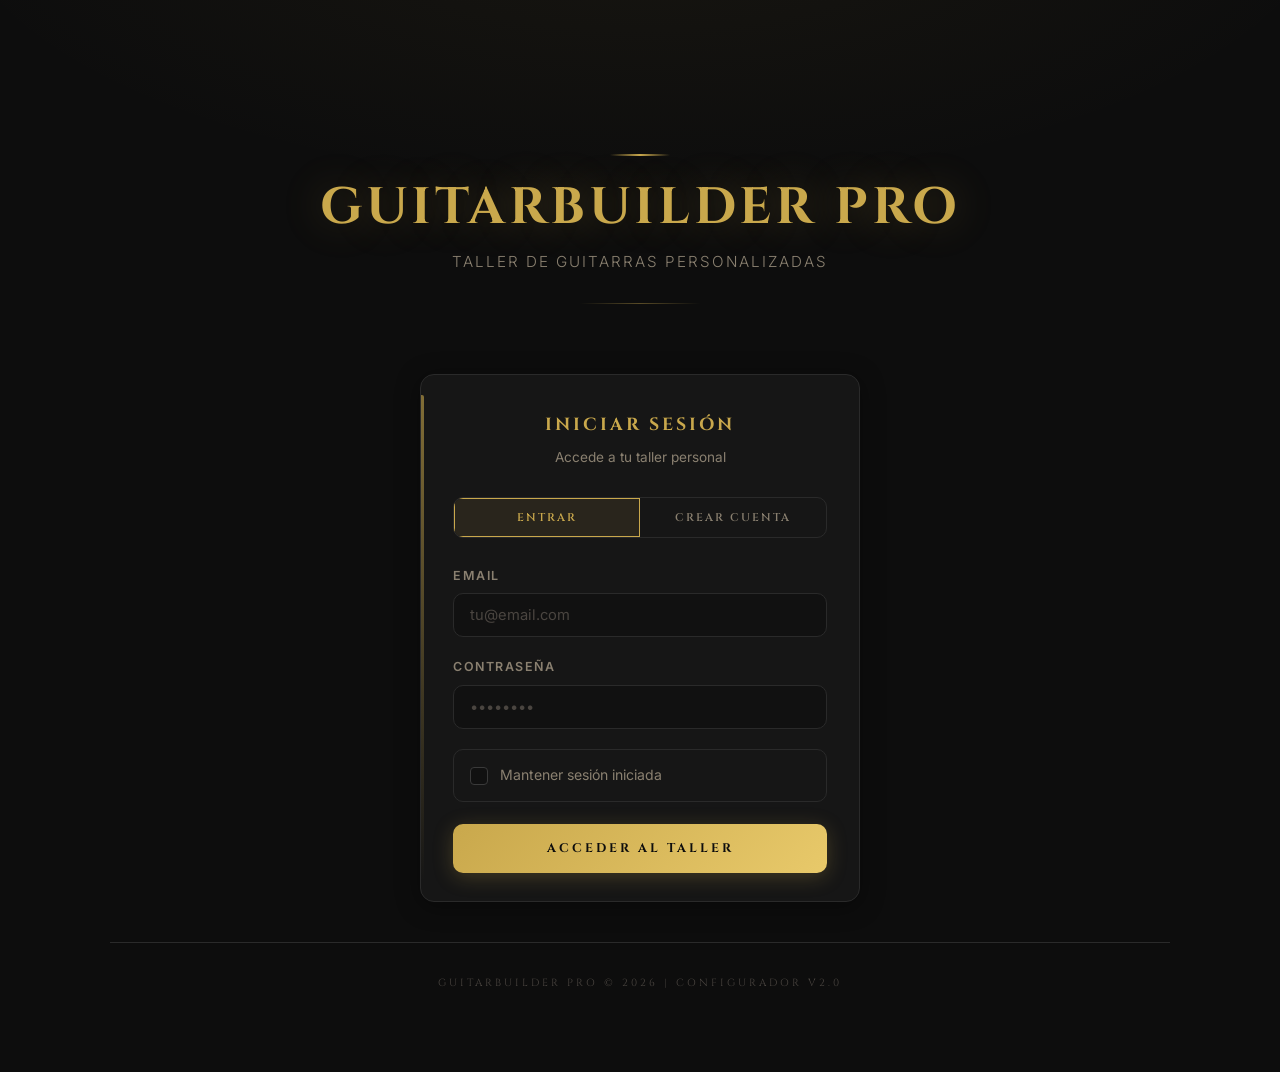
<file: index.html>
<!DOCTYPE html>
<html lang="es">
<head>
    <meta charset="UTF-8">
    <meta name="viewport" content="width=device-width, initial-scale=1.0">
    <title>GuitarBuilder Pro — Acceso</title>
    <link rel="stylesheet" href="css/main.css">
    <style>
        /* =========================================
           ESTILOS ESPECÍFICOS PARA AUTH
           ========================================= */
        .auth-wrapper {
            width: 100%;
            max-width: 480px;
            margin: 0 auto;
            padding: 20px;
        }

        .auth-card {
            background: var(--bg-card);
            border: 1px solid var(--borde);
            border-radius: var(--radius-lg);
            padding: 36px 32px 28px;
            box-shadow: 0 4px 24px rgba(0,0,0,0.4);
            position: relative;
            overflow: visible;
        }

        .auth-card::before {
            content: '';
            position: absolute;
            top: 20px;
            bottom: 20px;
            left: 0;
            width: 3px;
            background: linear-gradient(180deg, var(--oro) 0%, transparent 100%);
            border-radius: 0 2px 2px 0;
            opacity: 0.6;
        }

        .auth-header {
            text-align: center;
            margin-bottom: 28px;
        }

        .auth-header h2 {
            font-family: var(--fuente-titulo);
            font-size: 1.1rem;
            font-weight: 700;
            color: var(--oro);
            letter-spacing: 3px;
            text-transform: uppercase;
            margin-bottom: 8px;
        }

        .auth-header p {
            font-size: 0.85rem;
            color: var(--txt-sec);
        }

        .auth-toggle {
            display: flex;
            gap: 0;
            margin-bottom: 28px;
            border: 1.5px solid var(--borde);
            border-radius: var(--radius);
            overflow: hidden;
        }

        .auth-toggle button {
            flex: 1;
            background: transparent;
            border: none;
            padding: 12px;
            font-family: var(--fuente-titulo);
            font-size: 0.7rem;
            font-weight: 600;
            letter-spacing: 2px;
            text-transform: uppercase;
            color: var(--txt-sec);
            cursor: pointer;
            transition: all 0.25s ease;
        }

        .auth-toggle button.active {
            background: var(--oro-suave);
            color: var(--oro);
            box-shadow: inset 0 0 0 1px var(--oro);
        }

        .auth-toggle button:not(.active):hover {
            color: var(--txt);
            background: var(--bg-card-hover);
        }

        .auth-form {
            display: none;
            animation: fadeIn 0.3s ease;
        }

        .auth-form.active {
            display: block;
        }

        @keyframes fadeIn {
            from { opacity: 0; transform: translateY(6px); }
            to   { opacity: 1; transform: translateY(0); }
        }

        .campo-auth {
            margin-bottom: 20px;
        }

        .campo-auth label {
            display: block;
            font-size: 0.78rem;
            font-weight: 600;
            letter-spacing: 1.5px;
            text-transform: uppercase;
            color: var(--txt-sec);
            margin-bottom: 8px;
        }

        .campo-auth input[type="text"],
        .campo-auth input[type="email"],
        .campo-auth input[type="password"] {
            width: 100%;
            background: var(--bg-input);
            border: 1.5px solid var(--borde);
            border-radius: var(--radius);
            padding: 12px 16px;
            color: var(--txt);
            font-family: var(--fuente-texto);
            font-size: 0.92rem;
            transition: border-color 0.25s, box-shadow 0.25s;
        }

        .campo-auth input:focus {
            outline: none;
            border-color: var(--oro);
            box-shadow: 0 0 0 3px var(--oro-suave);
        }

        .campo-auth input::placeholder {
            color: var(--txt-dim);
        }

        .campo-auth small {
            display: block;
            font-size: 0.72rem;
            color: var(--txt-dim);
            margin-top: 6px;
        }

        .fila-doble {
            display: grid;
            grid-template-columns: 1fr 1fr;
            gap: 14px;
        }

        @media (max-width: 480px) {
            .fila-doble { grid-template-columns: 1fr; }
            .auth-card { padding: 28px 22px 22px; }
        }

        .opcion-check.terminos {
            margin-bottom: 24px;
            font-size: 0.82rem;
        }

        .opcion-check.terminos a {
            color: var(--oro);
            text-decoration: none;
            border-bottom: 1px solid transparent;
            transition: border-color 0.25s;
        }

        .opcion-check.terminos a:hover {
            border-bottom-color: var(--oro);
        }

        .acciones-auth {
            display: flex;
            flex-direction: column;
            gap: 12px;
        }

        .btn-primario.auth-full {
            width: 100%;
            text-align: center;
        }

        .mensaje-error {
            display: none;
            background: var(--rojo-suave);
            border: 1px solid var(--rojo);
            color: #ff9999;
            padding: 10px 14px;
            border-radius: var(--radius);
            font-size: 0.85rem;
            margin-bottom: 18px;
        }

        .mensaje-error.visible {
            display: block;
        }

        .mensaje-exito {
            display: none;
            background: rgba(34, 155, 34, 0.15);
            border: 1px solid #2a9b2a;
            color: #7dd87d;
            padding: 10px 14px;
            border-radius: var(--radius);
            font-size: 0.85rem;
            margin-bottom: 18px;
        }

        .mensaje-exito.visible {
            display: block;
        }

        .spinner {
            display: none;
            width: 20px;
            height: 20px;
            border: 2px solid var(--oro);
            border-top-color: transparent;
            border-radius: 50%;
            animation: spin 1s linear infinite;
            margin: 0 auto;
        }

        @keyframes spin {
            to { transform: rotate(360deg); }
        }
    </style>
</head>
<body>

    <header>
        <h1>GuitarBuilder Pro</h1>
        <p>Taller de guitarras personalizadas</p>
    </header>

    <main class="auth-wrapper">
        <div class="auth-card">

            <div class="auth-header">
                <h2 id="auth-titulo">Iniciar Sesión</h2>
                <p id="auth-subtitulo">Accede a tu taller personal</p>
            </div>

            <div class="auth-toggle">
                <button type="button" id="tab-login" class="active" onclick="mostrarForm('login')">Entrar</button>
                <button type="button" id="tab-register" onclick="mostrarForm('register')">Crear Cuenta</button>
            </div>

            <!-- FORMULARIO LOGIN -->
            <form id="form-login" class="auth-form active" onsubmit="enviarLogin(event)" novalidate>
                <div id="error-login" class="mensaje-error"></div>
                <div id="exito-login" class="mensaje-exito"></div>

                <div class="campo-auth">
                    <label for="login_email">Email</label>
                    <input type="email" id="login_email" name="email" placeholder="tu@email.com" required autocomplete="email">
                </div>

                <div class="campo-auth">
                    <label for="login_password">Contraseña</label>
                    <input type="password" id="login_password" name="password" placeholder="••••••••" required autocomplete="current-password">
                </div>

                <label class="opcion-check" style="margin-bottom: 22px;">
                    <input type="checkbox" name="recordar">
                    <span>Mantener sesión iniciada</span>
                </label>

                <div class="acciones-auth">
                    <button type="submit" class="btn-primario auth-full" id="btn-login">
                        Acceder al Taller
                    </button>
                    <div class="spinner" id="spinner-login"></div>
                </div>
            </form>

            <!-- FORMULARIO REGISTRO -->
            <form id="form-register" class="auth-form" onsubmit="enviarRegistro(event)" novalidate>
                <div id="error-register" class="mensaje-error"></div>
                <div id="exito-register" class="mensaje-exito"></div>

                <div class="fila-doble">
                    <div class="campo-auth">
                        <label for="reg_nombre">Nombre</label>
                        <input type="text" id="reg_nombre" name="nombre" placeholder="Jorge" required autocomplete="given-name">
                    </div>
                    <div class="campo-auth">
                        <label for="reg_apellido">Apellido</label>
                        <input type="text" id="reg_apellido" name="apellido" placeholder="García" required autocomplete="family-name">
                    </div>
                </div>

                <div class="campo-auth">
                    <label for="reg_usuario">Nombre de usuario</label>
                    <input type="text" id="reg_usuario" name="usuario" placeholder="jorge_guitar" required autocomplete="username">
                    <small>Será tu identificador público en el taller.</small>
                </div>

                <div class="campo-auth">
                    <label for="reg_email">Email</label>
                    <input type="email" id="reg_email" name="email" placeholder="jorge@email.com" required autocomplete="email">
                </div>

                <div class="fila-doble">
                    <div class="campo-auth">
                        <label for="reg_password">Contraseña</label>
                        <input type="password" id="reg_password" name="password" placeholder="Mín. 8 caracteres" required minlength="8" autocomplete="new-password">
                    </div>
                    <div class="campo-auth">
                        <label for="reg_password2">Repetir contraseña</label>
                        <input type="password" id="reg_password2" name="password2" placeholder="Igual que arriba" required autocomplete="new-password">
                    </div>
                </div>

                <label class="opcion-check terminos">
                    <input type="checkbox" name="terminos" id="reg_terminos" required>
                    <span>Acepto los <a href="#">términos de uso</a> y la <a href="#">política de privacidad</a>.</span>
                </label>

                <div class="acciones-auth">
                    <button type="submit" class="btn-primario auth-full" id="btn-register">
                        Crear Usuario
                    </button>
                    <div class="spinner" id="spinner-register"></div>
                </div>
            </form>

        </div>
    </main>

    <footer>
        <p>GuitarBuilder Pro &copy; 2026 | Configurador v2.0</p>
    </footer>

    <script>
        // =========================================
        // URL DE TU SERVIDOR FLASK
        // =========================================
        const API_URL = "https://pr3-web.onrender.com";
        // =========================================
        // ↑↑↑ CAMBIA SI FLASK ESTÁ EN OTRO PUERTO/SERVIDOR ↑↑↑
        // =========================================

        const formLogin    = document.getElementById('form-login');
        const formRegister = document.getElementById('form-register');
        const tabLogin     = document.getElementById('tab-login');
        const tabRegister  = document.getElementById('tab-register');
        const titulo       = document.getElementById('auth-titulo');
        const subtitulo    = document.getElementById('auth-subtitulo');

        function mostrarForm(modo) {
            // Limpiar mensajes al cambiar de pestaña
            document.querySelectorAll('.mensaje-error, .mensaje-exito').forEach(el => el.classList.remove('visible'));
            
            if (modo === 'login') {
                formLogin.classList.add('active');
                formRegister.classList.remove('active');
                tabLogin.classList.add('active');
                tabRegister.classList.remove('active');
                titulo.textContent = 'Iniciar Sesión';
                subtitulo.textContent = 'Accede a tu taller personal';
            } else {
                formLogin.classList.remove('active');
                formRegister.classList.add('active');
                tabLogin.classList.remove('active');
                tabRegister.classList.add('active');
                titulo.textContent = 'Crear Cuenta';
                subtitulo.textContent = 'Únete al taller y guarda tus diseños';
            }
        }

        // =========================================
        // ENVIAR REGISTRO A FLASK
        // =========================================
        async function enviarRegistro(e) {
            e.preventDefault();
            
            const errBox = document.getElementById('error-register');
            const exitoBox = document.getElementById('exito-register');
            const spinner = document.getElementById('spinner-register');
            const btn = document.getElementById('btn-register');
            
            // Validación cliente
            const p1 = document.getElementById('reg_password').value;
            const p2 = document.getElementById('reg_password2').value;
            const terminos = document.getElementById('reg_terminos').checked;
            
            if (p1 !== p2) {
                errBox.textContent = 'Las contraseñas no coinciden.';
                errBox.classList.add('visible');
                return;
            }
            if (!terminos) {
                errBox.textContent = 'Debes aceptar los términos para continuar.';
                errBox.classList.add('visible');
                return;
            }
            
            errBox.classList.remove('visible');
            exitoBox.classList.remove('visible');
            
            // Preparar datos
            const datos = {
                usuario: document.getElementById('reg_usuario').value,
                email: document.getElementById('reg_email').value,
                password: p1,
                nombre: document.getElementById('reg_nombre').value,
                apellido: document.getElementById('reg_apellido').value
            };
            
            // Mostrar spinner
            btn.style.display = 'none';
            spinner.style.display = 'block';
            
            try {
                const respuesta = await fetch(`${API_URL}/register`, {
                    method: 'POST',
                    headers: { 'Content-Type': 'application/json' },
                    body: JSON.stringify(datos)
                });
                
                const resultado = await respuesta.json();
                
                if (!respuesta.ok) {
                    errBox.textContent = resultado.error || 'Error en el registro';
                    errBox.classList.add('visible');
                } else {
                    exitoBox.textContent = '¡Registro exitoso! Redirigiendo al login...';
                    exitoBox.classList.add('visible');
                    setTimeout(() => mostrarForm('login'), 1500);
                }
                
            } catch (error) {
                errBox.textContent = 'No se pudo conectar con el servidor. ¿Está Flask ejecutándose?';
                errBox.classList.add('visible');
            } finally {
                btn.style.display = 'block';
                spinner.style.display = 'none';
            }
        }

        // =========================================
        // ENVIAR LOGIN A FLASK + REDIRECCIÓN
        // =========================================
        async function enviarLogin(e) {
            e.preventDefault();
            
            const errBox = document.getElementById('error-login');
            const exitoBox = document.getElementById('exito-login');
            const spinner = document.getElementById('spinner-login');
            const btn = document.getElementById('btn-login');
            
            const email = document.getElementById('login_email').value.trim();
            const password = document.getElementById('login_password').value;
            
            if (!email || !password) {
                errBox.textContent = 'Completa todos los campos.';
                errBox.classList.add('visible');
                return;
            }
            
            errBox.classList.remove('visible');
            exitoBox.classList.remove('visible');
            
            const datos = { email, password };
            
            btn.style.display = 'none';
            spinner.style.display = 'block';
            
            try {
                const respuesta = await fetch(`${API_URL}/login`, {
                    method: 'POST',
                    headers: { 'Content-Type': 'application/json' },
                    credentials: 'include',
                    body: JSON.stringify(datos)
                });
                
                const resultado = await respuesta.json();
                
                if (!respuesta.ok) {
                    errBox.textContent = resultado.error || 'Error en el login';
                    errBox.classList.add('visible');
                } else {
                    if (resultado.success) {
                        // 1. PRIMERO guardamos los datos en localStorage (por si falla la sesión)
                        localStorage.setItem('guitarUser', resultado.user.nombre || resultado.user.username);
                        localStorage.setItem('guitarUserId', resultado.user.id);
                        
                        // 2. Mostramos mensaje de éxito
                        exitoBox.textContent = '¡Login exitoso! Redirigiendo...';
                        exitoBox.classList.add('visible');
                        
                        // 3. Redirigimos de forma segura
                        const destino = resultado.redirect || 'formulario_personalizacion_guitarra.html';
                        setTimeout(() => {
                            window.location.href = destino;
                        }, 800);
                    }
                }
                
            } catch (error) {
                errBox.textContent = 'No se pudo conectar con el servidor. ¿Está Flask ejecutándose en ' + API_URL + '?';
                errBox.classList.add('visible');
            } finally {
                btn.style.display = 'block';
                spinner.style.display = 'none';
            }
        }
    </script>
</body>
</html>
</file>
<file: css/main.css>
@import url('https://fonts.googleapis.com/css2?family=Cinzel:wght@400;600;700&family=Inter:wght@300;400;500;600&display=swap');

/* =========================================
   VARIABLES
   ========================================= */
:root {
    --bg:            #0d0d0d;
    --bg-card:       #161616;
    --bg-card-hover: #1e1e1e;
    --bg-input:      #111111;

    --oro:           #c9a84c;
    --oro-brillante: #e8c96a;
    --oro-suave:     rgba(201,168,76,0.10);
    --oro-glow:      rgba(201,168,76,0.25);

    --rojo:          #9b1c1c;
    --rojo-suave:    rgba(155,28,28,0.15);
    --rojo-hover:    #b22222;

    --borde:         #2a2a2a;
    --borde-hover:   #3a3a3a;

    --txt:           #f0ece4;
    --txt-sec:       #8a8070;
    --txt-dim:       #4a4540;

    --radius:        10px;
    --radius-lg:     14px;
    --transition:    0.25s cubic-bezier(0.25,0.8,0.25,1);

    --fuente-titulo: 'Cinzel', serif;
    --fuente-texto:  'Inter', sans-serif;
}

/* =========================================
   RESET & BASE
   ========================================= */
*, *::before, *::after { box-sizing: border-box; margin: 0; padding: 0; }

html { scroll-behavior: smooth; }

body {
    background-color: var(--bg);
    background-image:
        radial-gradient(ellipse 80% 40% at 50% -10%, rgba(201,168,76,0.06) 0%, transparent 70%);
    color: var(--txt);
    font-family: var(--fuente-texto);
    font-size: 15px;
    line-height: 1.6;
    min-height: 100vh;
    display: flex;
    flex-direction: column;
    align-items: center;
    padding: 0 20px 60px;
    margin-top: 5vw;
}

/* =========================================
   HEADER
   ========================================= */
header {
    width: 100%;
    max-width: 1060px;
    text-align: center;
    padding: 70px 20px 50px;
    position: relative;
}

header::before {
    content: '';
    display: block;
    width: 60px;
    height: 2px;
    background: linear-gradient(90deg, transparent, var(--oro), transparent);
    margin: 0 auto 24px;
}

header h1 {
    font-family: var(--fuente-titulo);
    font-size: clamp(2rem, 5vw, 3.2rem);
    font-weight: 700;
    color: var(--oro);
    letter-spacing: 4px;
    text-transform: uppercase;
    line-height: 1.1;
    text-shadow: 0 0 40px rgba(201,168,76,0.3);
    margin-bottom: 14px;
}

header p {
    font-size: 0.95rem;
    color: var(--txt-sec);
    letter-spacing: 2px;
    text-transform: uppercase;
    font-weight: 300;
}

header::after {
    content: '';
    display: block;
    width: 120px;
    height: 1px;
    background: linear-gradient(90deg, transparent, var(--oro), transparent);
    margin: 28px auto 0;
    opacity: 0.4;
}

/* =========================================
   LAYOUT PRINCIPAL
   ========================================= */
main {
    width: 100%;
    max-width: 1060px;
}

/* =========================================
   FIELDSET / SECCIONES
   ========================================= */
.grupo-configuracion {
    width: 100%;
    background: var(--bg-card);
    border: 1px solid var(--borde);
    border-radius: var(--radius-lg);
    padding: 36px 36px 28px;
    margin-bottom: 20px;
    position: relative;
    overflow: visible;
    box-shadow: 0 4px 24px rgba(0,0,0,0.4);
    transition: border-color var(--transition);
}

.grupo-configuracion:hover {
    border-color: var(--borde-hover);
}

/* Línea dorada lateral izquierda */
.grupo-configuracion::before {
    content: '';
    position: absolute;
    top: 20px;
    bottom: 20px;
    left: 0;
    width: 3px;
    background: linear-gradient(180deg, var(--oro) 0%, transparent 100%);
    border-radius: 0 2px 2px 0;
    opacity: 0.6;
}

legend {
    padding: 0 12px 0 0;
    margin-bottom: 6px;
}

legend h2 {
    font-family: var(--fuente-titulo);
    font-size: 0.8rem;
    font-weight: 600;
    color: var(--oro);
    letter-spacing: 3px;
    text-transform: uppercase;
    display: flex;
    align-items: center;
    gap: 10px;
}

legend h2::before {
    content: attr(data-step);
    display: inline-flex;
    align-items: center;
    justify-content: center;
    width: 24px;
    height: 24px;
    border-radius: 50%;
    background: var(--oro-suave);
    border: 1px solid var(--oro);
    font-size: 0.7rem;
    font-weight: 700;
    color: var(--oro);
    flex-shrink: 0;
}

.subgrupo {
    margin-bottom: 32px;
    width: 100%;
}

.subgrupo:last-child { margin-bottom: 0; }

.subgrupo h3 {
    font-family: var(--fuente-titulo);
    font-size: 0.72rem;
    font-weight: 600;
    color: var(--txt-sec);
    letter-spacing: 2.5px;
    text-transform: uppercase;
    margin-bottom: 16px;
    padding-bottom: 8px;
    border-bottom: 1px solid var(--borde);
}

.grupo-configuracion > p {
    color: var(--txt-sec);
    font-size: 0.88rem;
    margin-bottom: 24px;
    margin-top: -4px;
}

/* =========================================
   TARJETAS DE RADIO (guitarras, clavijas)
   ========================================= */
input[type="radio"],
input[type="checkbox"] { display: none; }

.opciones-radio {
    display: flex;
    justify-content: center;
    flex-wrap: wrap;
    gap: 20px;
    padding: 10px 0 4px;
}

.tarjeta-contenido {
    display: flex;
    flex-direction: column;
    align-items: center;
    justify-content: flex-start;
    width: 250px;
    min-height: 290px;
    padding: 24px 18px 20px;
    gap: 12px;
    background: var(--bg-card);
    border: 1.5px solid var(--borde);
    border-radius: var(--radius-lg);
    text-align: center;
    cursor: pointer;
    transition: all var(--transition);
    position: relative;
    overflow: hidden;
}

.tarjeta-contenido::after {
    content: '';
    position: absolute;
    inset: 0;
    border-radius: var(--radius-lg);
    background: radial-gradient(ellipse at 50% 0%, var(--oro-suave), transparent 70%);
    opacity: 0;
    transition: opacity var(--transition);
    pointer-events: none;
}

.tarjeta-contenido img {
    width: 100%;
    height: 150px;
    object-fit: contain;
    filter: drop-shadow(0 8px 12px rgba(0,0,0,0.7));
    transition: transform 0.35s ease;
}

.nombre-opcion {
    font-family: var(--fuente-titulo);
    font-size: 0.85rem;
    font-weight: 700;
    letter-spacing: 2px;
    text-transform: uppercase;
    color: var(--txt);
    transition: color var(--transition);
}

.descripcion-opcion {
    color: var(--txt-sec);
    font-size: 0.82rem;
    line-height: 1.4;
    transition: color var(--transition);
}

/* Hover */
.opcion-tarjeta:hover .tarjeta-contenido {
    border-color: var(--rojo-hover);
    transform: translateY(-6px);
    box-shadow: 0 12px 28px rgba(0,0,0,0.5), 0 0 0 1px rgba(178,34,34,0.2);
}
.opcion-tarjeta:hover .tarjeta-contenido img { transform: scale(1.06) translateY(-2px); }

/* Seleccionado */
input[type="radio"]:checked + .tarjeta-contenido {
    border-color: var(--oro);
    transform: translateY(-6px);
    box-shadow: 0 12px 32px rgba(0,0,0,0.5), 0 0 0 1px var(--oro-glow);
}
input[type="radio"]:checked + .tarjeta-contenido::after { opacity: 1; }
input[type="radio"]:checked + .tarjeta-contenido .nombre-opcion { color: var(--oro); }
input[type="radio"]:checked + .tarjeta-contenido .descripcion-opcion { color: var(--oro-brillante); opacity: 0.7; }

/* Tarjetas mini (clavijas) */
.opcion-tarjeta.mini .tarjeta-contenido {
    width: 200px;
    min-height: 150px;
    padding: 16px 12px;
    gap: 10px;
}
.opcion-tarjeta.mini .tarjeta-contenido img { height: 100px; }
.opcion-tarjeta.mini .tarjeta-contenido span {
    font-family: var(--fuente-titulo);
    font-size: 0.7rem;
    letter-spacing: 1.5px;
    text-transform: uppercase;
    color: var(--txt-sec);
    transition: color var(--transition);
}
input[type="radio"]:checked + .tarjeta-contenido span { color: var(--oro); }

/* =========================================
   BOTONES RECTANGULARES (cuerdas / trastes)
   ========================================= */
.opciones-radio:has(.opcion-boton) {
    justify-content: flex-start;
    gap: 12px;
    padding: 4px 0;
}

.opcion-boton {
    display: flex;
    flex-direction: column;
    align-items: center;
    justify-content: center;
    padding: 14px 22px;
    background: var(--bg-card);
    border: 1.5px solid var(--borde);
    border-radius: var(--radius);
    cursor: pointer;
    transition: all var(--transition);
    text-align: center;
    min-width: 110px;
}

.opcion-boton span {
    font-family: var(--fuente-titulo);
    font-size: 0.85rem;
    font-weight: 600;
    letter-spacing: 1px;
    color: var(--txt);
    transition: color var(--transition);
}
.opcion-boton small {
    font-size: 0.72rem;
    color: var(--txt-sec);
    margin-top: 2px;
    transition: color var(--transition);
}

.opcion-boton:hover { border-color: var(--rojo-hover); background: var(--bg-card-hover); transform: translateY(-2px); }
.opcion-boton:has(input[type="radio"]:checked) {
    border-color: var(--oro);
    background: var(--oro-suave);
    box-shadow: 0 4px 14px var(--oro-glow);
    transform: translateY(-2px);
}
.opcion-boton:has(input[type="radio"]:checked) span,
.opcion-boton:has(input[type="radio"]:checked) small { color: var(--oro); }

/* =========================================
   PASTILLAS DINÁMICAS
   ========================================= */
.contenedor-dinamico-pastillas {
    display: flex;
    flex-wrap: wrap;
    gap: 16px;
    align-items: stretch;
    justify-content: center;
}

.bloque-pastilla {
    background: var(--bg-card);
    border: 1.5px solid var(--borde);
    border-radius: var(--radius-lg);
    padding: 20px 18px 18px;
    width: 240px;
    position: relative;
    display: flex;
    flex-direction: column;
    gap: 12px;
    transition: border-color var(--transition), box-shadow var(--transition);
}

.bloque-pastilla:hover {
    border-color: var(--borde-hover);
    box-shadow: 0 6px 20px rgba(0,0,0,0.3);
}

.label-posicion {
    font-family: var(--fuente-titulo);
    font-size: 0.68rem;
    font-weight: 600;
    letter-spacing: 2.5px;
    text-transform: uppercase;
    color: var(--oro);
    margin: 0;
}

.imagen-pastilla-contenedor {
    width: 100%;
    height: 120px;
    display: flex;
    justify-content: center;
    align-items: center;
    background: rgba(255,255,255,0.02);
    border: 1px solid var(--borde);
    border-radius: var(--radius);
}
.imagen-pastilla-contenedor img {
    max-height: 100px;
    max-width: 95%;
    object-fit: contain;
    filter: drop-shadow(0 4px 8px rgba(0,0,0,0.7));
    transition: transform 0.3s ease, opacity 0.2s ease;
}
.bloque-pastilla:hover .imagen-pastilla-contenedor img { transform: scale(1.08); }

.bloque-pastilla select {
    background: var(--bg-input);
    color: var(--txt);
    border: 1.5px solid var(--borde);
    padding: 9px 12px;
    border-radius: var(--radius);
    font-family: var(--fuente-texto);
    font-size: 0.85rem;
    width: 100%;
    cursor: pointer;
    appearance: none;
    background-image: url("data:image/svg+xml,%3Csvg xmlns='http://www.w3.org/2000/svg' width='10' height='6'%3E%3Cpath d='M0 0l5 6 5-6z' fill='%238a8070'/%3E%3C/svg%3E");
    background-repeat: no-repeat;
    background-position: right 12px center;
    transition: border-color var(--transition);
}
.bloque-pastilla select:focus { outline: none; border-color: var(--oro); }

.btn-eliminar {
    position: absolute;
    top: 12px;
    right: 12px;
    width: 22px;
    height: 22px;
    background: transparent;
    border: 1px solid var(--borde);
    border-radius: 50%;
    color: var(--txt-dim);
    font-size: 0.75rem;
    cursor: pointer;
    transition: all var(--transition);
    display: flex;
    align-items: center;
    justify-content: center;
    line-height: 1;
}
.btn-eliminar:hover { background: var(--rojo-suave); border-color: var(--rojo); color: var(--rojo-hover); }

.btn-add-pastilla {
    display: flex;
    flex-direction: column;
    align-items: center;
    justify-content: center;
    width: 210px;
    min-height: 190px;
    border: 1.5px dashed var(--borde);
    border-radius: var(--radius-lg);
    background: transparent;
    color: var(--txt-dim);
    cursor: pointer;
    transition: all var(--transition);
    gap: 8px;
    font-family: var(--fuente-titulo);
    font-size: 0.68rem;
    letter-spacing: 2px;
    text-transform: uppercase;
}
.btn-add-pastilla .icono-plus {
    font-size: 2.2rem;
    font-weight: 200;
    line-height: 1;
    color: var(--txt-dim);
    transition: color var(--transition);
}
.btn-add-pastilla:hover {
    border-color: var(--oro);
    background: var(--oro-suave);
    color: var(--oro);
}
.btn-add-pastilla:hover .icono-plus { color: var(--oro); }

/* =========================================
   COLUMNAS (cuerdas/trastes)
   ========================================= */
.contenedor-columnas {
    display: grid;
    grid-template-columns: repeat(2, 1fr);
    gap: 32px;
    margin-bottom: 32px;
}
@media (max-width: 640px) {
    .contenedor-columnas { grid-template-columns: 1fr; gap: 0; }
}

/* =========================================
   MATERIALES (maderas)
   ========================================= */
.selector-materiales {
    display: grid;
    grid-template-columns: repeat(auto-fit, minmax(210px, 1fr));
    gap: 12px;
    margin-top: 8px;
}

.opcion-material {
    display: flex;
    align-items: center;
    padding: 12px 14px;
    background: var(--bg-card);
    border: 1.5px solid var(--borde);
    border-radius: var(--radius);
    cursor: pointer;
    transition: all var(--transition);
}
.opcion-material:hover {
    border-color: var(--rojo-hover);
    background: var(--bg-card-hover);
    transform: translateX(4px);
}
.opcion-material:has(input[type="radio"]:checked) {
    border-color: var(--oro);
    background: var(--oro-suave);
    box-shadow: 0 4px 14px var(--oro-glow);
}
.opcion-material:has(input[type="radio"]:checked) .info-material span { color: var(--oro); }
.opcion-material:has(input[type="radio"]:checked) .swatch-madera { border-color: var(--oro); }

.swatch-madera {
    width: 38px;
    height: 38px;
    border-radius: 50%;
    border: 2px solid var(--borde);
    flex-shrink: 0;
    margin-right: 14px;
    background-size: cover;
    background-position: center;
    transition: transform var(--transition), border-color var(--transition);
    box-shadow: inset 0 2px 6px rgba(0,0,0,0.7);
}
.opcion-material:hover .swatch-madera { transform: scale(1.12); }

.info-material { display: flex; flex-direction: column; }
.info-material span {
    font-weight: 600;
    font-size: 0.88rem;
    color: var(--txt);
    transition: color var(--transition);
}
.info-material small { font-size: 0.75rem; color: var(--txt-sec); margin-top: 2px; }

/* =========================================
   SLIDER RADIO DIAPASÓN
   ========================================= */
.contenedor-radio {
    background: var(--bg-card);
    padding: 28px 28px 24px;
    border: 1px solid var(--borde);
    border-radius: var(--radius-lg);
    text-align: center;
}

#valor-radio {
    display: block;
    font-family: var(--fuente-titulo);
    font-size: 3.2rem;
    font-weight: 700;
    color: var(--oro);
    margin-bottom: 18px;
    text-shadow: 0 0 30px var(--oro-glow);
}

.info-radio {
    color: var(--txt-sec);
    font-size: 0.82rem;
    margin-top: 16px;
    line-height: 1.6;
}

input[type="range"] { -webkit-appearance: none; appearance: none; width: 100%; background: transparent; cursor: pointer; }
input[type="range"]:focus { outline: none; }

input[type="range"]::-webkit-slider-runnable-track {
    height: 6px;
    background: linear-gradient(90deg, var(--oro) var(--val, 20%), var(--borde-hover) var(--val, 20%));
    border-radius: 3px;
}
input[type="range"]::-moz-range-track {
    height: 6px;
    background: var(--borde-hover);
    border-radius: 3px;
}
input[type="range"]::-moz-range-progress {
    height: 6px;
    background: var(--oro);
    border-radius: 3px;
}
input[type="range"]::-webkit-slider-thumb {
    -webkit-appearance: none;
    width: 22px; height: 22px;
    border-radius: 50%;
    background: var(--oro);
    margin-top: -8px;
    box-shadow: 0 0 0 4px rgba(0,0,0,0.5), 0 0 14px var(--oro-glow);
    transition: transform 0.2s;
}
input[type="range"]::-moz-range-thumb {
    width: 22px; height: 22px;
    border-radius: 50%;
    background: var(--oro);
    border: none;
    box-shadow: 0 0 0 4px rgba(0,0,0,0.5), 0 0 14px var(--oro-glow);
    transition: transform 0.2s;
}
input[type="range"]:hover::-webkit-slider-thumb,
input[type="range"]:active::-webkit-slider-thumb { transform: scale(1.25); background: var(--oro-brillante); }
input[type="range"]:hover::-moz-range-thumb,
input[type="range"]:active::-moz-range-thumb { transform: scale(1.25); background: var(--oro-brillante); }

/* =========================================
   RUEDAS DE COLOR
   ========================================= */
.ruedas-dobles {
    display: flex;
    flex-wrap: wrap;
    gap: 28px;
    margin-bottom: 32px;
}

.selector-color-rueda {
    flex: 1 1 280px;
    min-width: 260px;
    background: var(--bg-card);
    border: 1px solid var(--borde);
    border-radius: var(--radius-lg);
    padding: 20px 20px 16px;
}

.selector-color-rueda h3 {
    font-family: var(--fuente-titulo);
    font-size: 0.68rem;
    font-weight: 600;
    color: var(--oro);
    letter-spacing: 2.5px;
    text-transform: uppercase;
    margin-bottom: 16px;
    padding-bottom: 10px;
    border-bottom: 1px solid var(--borde);
}

.rueda-wrapper {
    display: flex;
    align-items: center;
    gap: 18px;
    flex-wrap: wrap;
}

.rueda-canvas {
    width: 200px;
    height: 200px;
    cursor: crosshair;
    border-radius: 50%;
    display: block;
    flex-shrink: 0;
}

.rueda-preview-box {
    display: flex;
    flex-direction: column;
    align-items: center;
    gap: 12px;
}

.rueda-preview-swatch {
    width: 60px;
    height: 60px;
    border-radius: 50%;
    border: 2px solid var(--borde);
    box-shadow: 0 0 0 4px rgba(0,0,0,0.4), 0 4px 16px rgba(0,0,0,0.6);
    transition: background 0.1s;
}

.hex-valor-circulo {
    font-family: 'Inter', monospace;
    font-size: 0.75rem;
    font-weight: 600;
    color: var(--txt-sec);
    letter-spacing: 1.5px;
    text-transform: uppercase;
    background: var(--bg-input);
    padding: 4px 10px;
    border-radius: 20px;
    border: 1px solid var(--borde);
}

/* =========================================
   ACABADO
   ========================================= */
.grid-acabado {
    display: grid;
    grid-template-columns: repeat(auto-fit, minmax(160px, 1fr));
    gap: 12px;
    margin-top: 8px;
}

.opcion-acabado { cursor: pointer; display: block; }
.opcion-acabado input[type="radio"] { display: none; }

.acabado-contenido {
    display: flex;
    flex-direction: column;
    align-items: center;
    justify-content: center;
    gap: 7px;
    padding: 20px 14px;
    background: var(--bg-card);
    border: 1.5px solid var(--borde);
    border-radius: var(--radius-lg);
    text-align: center;
    transition: all var(--transition);
}

.acabado-icono { font-size: 1.5rem; color: var(--txt-sec); line-height: 1; transition: color var(--transition); }
.acabado-nombre {
    font-family: var(--fuente-titulo);
    font-size: 0.75rem;
    font-weight: 700;
    letter-spacing: 1.5px;
    text-transform: uppercase;
    color: var(--txt);
    transition: color var(--transition);
}
.acabado-desc { font-size: 0.75rem; color: var(--txt-sec); transition: color var(--transition); }

.opcion-acabado:hover .acabado-contenido {
    border-color: var(--rojo-hover);
    background: var(--bg-card-hover);
    transform: translateY(-3px);
    box-shadow: 0 6px 16px rgba(0,0,0,0.4);
}
.opcion-acabado:hover .acabado-icono,
.opcion-acabado:hover .acabado-nombre { color: var(--rojo-hover); }

.opcion-acabado:has(input[type="radio"]:checked) .acabado-contenido {
    border-color: var(--oro);
    background: var(--oro-suave);
    box-shadow: 0 6px 20px var(--oro-glow);
    transform: translateY(-3px);
}
.opcion-acabado:has(input[type="radio"]:checked) .acabado-icono,
.opcion-acabado:has(input[type="radio"]:checked) .acabado-nombre,
.opcion-acabado:has(input[type="radio"]:checked) .acabado-desc { color: var(--oro); }

/* =========================================
   EXTRAS / CHECKBOXES
   ========================================= */
.opciones-extras {
    display: grid;
    grid-template-columns: repeat(auto-fit, minmax(200px, 1fr));
    gap: 10px;
    margin-bottom: 28px;
}

.opcion-check {
    display: flex;
    align-items: center;
    gap: 12px;
    padding: 14px 16px;
    background: var(--bg-card);
    border: 1.5px solid var(--borde);
    border-radius: var(--radius);
    cursor: pointer;
    transition: all var(--transition);
    font-size: 0.88rem;
    color: var(--txt-sec);
    position: relative;
}

.opcion-check::before {
    content: '';
    width: 18px;
    height: 18px;
    border-radius: 4px;
    border: 1.5px solid var(--borde-hover);
    background: var(--bg-input);
    flex-shrink: 0;
    transition: all var(--transition);
}

.opcion-check:hover {
    border-color: var(--borde-hover);
    background: var(--bg-card-hover);
    color: var(--txt);
}
.opcion-check:hover::before { border-color: var(--rojo-hover); }

.opcion-check:has(input[type="checkbox"]:checked) {
    border-color: var(--oro);
    background: var(--oro-suave);
    color: var(--txt);
}
.opcion-check:has(input[type="checkbox"]:checked)::before {
    background: var(--oro);
    border-color: var(--oro);
    background-image: url("data:image/svg+xml,%3Csvg xmlns='http://www.w3.org/2000/svg' viewBox='0 0 12 10'%3E%3Cpath d='M1 5l3.5 3.5L11 1' stroke='%230d0d0d' stroke-width='2' fill='none' stroke-linecap='round'/%3E%3C/svg%3E");
    background-size: 12px;
    background-position: center;
    background-repeat: no-repeat;
}

/* =========================================
   GRABADO
   ========================================= */
.campo-grabado { margin-top: 4px; }

.campo-grabado label {
    display: block;
    font-family: var(--fuente-titulo);
    font-size: 0.68rem;
    letter-spacing: 2.5px;
    text-transform: uppercase;
    color: var(--txt-sec);
    margin-bottom: 10px;
    padding-bottom: 8px;
    border-bottom: 1px solid var(--borde);
}

.campo-grabado h3 {
    font-family: var(--fuente-titulo);
    font-size: 0.68rem;
    font-weight: 600;
    color: var(--txt-sec);
    letter-spacing: 2.5px;
    text-transform: uppercase;
    margin-bottom: 12px;
    padding-bottom: 8px;
    border-bottom: 1px solid var(--borde);
}

/* =========================================
   INPUTS DE TEXTO
   ========================================= */
input[type="text"],
input[type="email"],
input[type="tel"] {
    width: 100%;
    background: var(--bg-input);
    border: 1.5px solid var(--borde);
    border-radius: var(--radius);
    padding: 12px 16px;
    color: var(--txt);
    font-family: var(--fuente-texto);
    font-size: 0.92rem;
    transition: border-color var(--transition), box-shadow var(--transition);
    margin-top: 6px;
    display: block;
}
input[type="text"]:focus,
input[type="email"]:focus,
input[type="tel"]:focus {
    outline: none;
    border-color: var(--oro);
    box-shadow: 0 0 0 3px var(--oro-suave);
}
input::placeholder { color: var(--txt-dim); }

/* Labels de contacto */
#grupo-contacto label {
    display: block;
    font-size: 0.78rem;
    font-weight: 600;
    letter-spacing: 1.5px;
    text-transform: uppercase;
    color: var(--txt-sec);
    margin-bottom: 18px;
}
#grupo-contacto small {
    display: block;
    font-size: 0.72rem;
    color: var(--txt-dim);
    margin-top: 5px;
    font-weight: 400;
    text-transform: none;
    letter-spacing: 0;
}

/* =========================================
   RESUMEN
   ========================================= */
.resumen-activo {
    background: linear-gradient(135deg, #0f0f0f 0%, #161410 100%);
    border-color: rgba(201,168,76,0.3);
}

.resumen-grid {
    display: grid;
    grid-template-columns: repeat(auto-fit, minmax(250px, 1fr));
    gap: 20px;
    padding: 15px;
    background: var(--bg-color);
    border-radius: 8px;
}

.resumen-item {
    display: flex;
    flex-direction: column; /* Etiqueta arriba, valor abajo */
    gap: 5px;
    border-bottom: 1px solid #eee;
    padding-bottom: 10px;
}
.resumen-item:last-child { border-bottom: none; }

.resumen-label {
    font-size: 0.8rem;
    font-weight: 600;
    letter-spacing: 1.5px;
    text-transform: uppercase;
    color: var(--txt-sec);
    white-space: nowrap;
}
.resumen-valor {
    font-size: 1.1rem;
    color: var(--txt);
    text-align: right;
}

.resumen-total {
    grid-column: 1 / -1;
    padding: 18px 0 4px;
    margin-top: 8px;
    border-top: 1px solid rgba(201,168,76,0.3) !important;
    border-bottom: none !important;
}
.resumen-total .resumen-label {
    font-family: var(--fuente-titulo);
    font-size: 0.8rem;
    color: var(--oro);
    letter-spacing: 2px;
}

.por-escoger {
    color: #e74c3c;
    font-weight: bold;
    font-style: italic;
}

.resumen-total .resumen-valor {
    font-family: var(--fuente-titulo);
    font-size: 1.1rem;
    font-weight: 700;
    color: var(--oro);
    text-shadow: 0 0 20px var(--oro-glow);
}

.color-muestra-resumen {
    display: inline-block;
    width: 14px;
    height: 14px;
    border-radius: 50%;
    border: 1px solid #ccc;
    vertical-align: middle;
    margin-right: 5px;
}


/* =========================================
   BOTONES DE ACCIÓN
   ========================================= */
.acciones-formulario {
    display: flex;
    flex-wrap: wrap;
    justify-content: center;
    gap: 14px;
    margin-top: 40px;
    padding-bottom: 10px;
}

.btn-primario {
    font-family: var(--fuente-titulo);
    font-size: 0.78rem;
    font-weight: 700;
    letter-spacing: 3px;
    text-transform: uppercase;
    color: #0d0d0d;
    background: linear-gradient(135deg, var(--oro) 0%, var(--oro-brillante) 100%);
    border: none;
    border-radius: var(--radius);
    padding: 16px 40px;
    cursor: pointer;
    transition: all var(--transition);
    box-shadow: 0 4px 20px var(--oro-glow);
    position: relative;
    overflow: hidden;
}
.btn-primario::after {
    content: '';
    position: absolute;
    inset: 0;
    background: linear-gradient(135deg, rgba(255,255,255,0.15) 0%, transparent 60%);
    opacity: 0;
    transition: opacity var(--transition);
}
.btn-primario:hover { transform: translateY(-2px); box-shadow: 0 8px 28px var(--oro-glow); }
.btn-primario:hover::after { opacity: 1; }
.btn-primario:active { transform: translateY(0); }

.btn-secundario {
    font-family: var(--fuente-titulo);
    font-size: 0.72rem;
    font-weight: 600;
    letter-spacing: 2.5px;
    text-transform: uppercase;
    color: var(--txt-sec);
    background: transparent;
    border: 1.5px solid var(--borde-hover);
    border-radius: var(--radius);
    padding: 16px 30px;
    cursor: pointer;
    transition: all var(--transition);
}
.btn-secundario:hover {
    border-color: var(--rojo-hover);
    color: var(--rojo-hover);
    background: var(--rojo-suave);
    transform: translateY(-2px);
}

.btn-terciario {
    font-family: var(--fuente-titulo);
    font-size: 0.72rem;
    font-weight: 600;
    letter-spacing: 2.5px;
    text-transform: uppercase;
    color: var(--oro);
    background: transparent;
    border: 1.5px solid rgba(201,168,76,0.35);
    border-radius: var(--radius);
    padding: 16px 30px;
    cursor: pointer;
    transition: all var(--transition);
}
.btn-terciario:hover {
    border-color: var(--oro);
    background: var(--oro-suave);
    transform: translateY(-2px);
    box-shadow: 0 4px 14px var(--oro-glow);
}

/* =========================================
   FOOTER
   ========================================= */
footer {
    width: 100%;
    max-width: 1060px;
    text-align: center;
    padding: 32px 0 20px;
    border-top: 1px solid var(--borde);
    margin-top: 20px;
}
footer p {
    font-family: var(--fuente-titulo);
    font-size: 0.65rem;
    letter-spacing: 3px;
    text-transform: uppercase;
    color: var(--txt-dim);
}

/* =========================================
   RESPONSIVE
   ========================================= */
@media (max-width: 768px) {
    body { padding: 0 14px 50px; }
    header { padding: 50px 14px 36px; }
    .grupo-configuracion { padding: 24px 18px 20px; }
    .tarjeta-contenido { width: 200px; min-height: 240px; }
    .opciones-radio { gap: 14px; }
    .ruedas-dobles { gap: 16px; }
    .rueda-canvas { width: 170px; height: 170px; }
    .acciones-formulario { flex-direction: column; align-items: stretch; }
    .btn-primario, .btn-secundario, .btn-terciario { width: 100%; text-align: center; }
}

@media (max-width: 480px) {
    header h1 { font-size: 1.6rem; letter-spacing: 2px; }
    .tarjeta-contenido { width: 160px; min-height: 200px; padding: 16px 12px; }
    .tarjeta-contenido img { height: 110px; }
    .grid-acabado { grid-template-columns: repeat(2, 1fr); }
}

/* =========================================
   BARRA SUPERIOR DE NAVEGACIÓN
   ========================================= */
.barra-superior {
    position: fixed;
    top: 0;
    left: 0;
    right: 0;
    z-index: 1000;
    background: rgba(13, 13, 13, 0.95);
    backdrop-filter: blur(12px);
    border-bottom: 1px solid var(--borde);
    box-shadow: 0 4px 24px rgba(0,0,0,0.6);
}

.barra-contenido {
    max-width: 1060px;
    margin: 0 auto;
    padding: 0 20px;
    height: 56px;
    display: flex;
    align-items: center;
    justify-content: space-between;
}

/* Usuario */
.barra-usuario {
    display: flex;
    align-items: center;
    gap: 10px;
    flex: 1;
}

.usuario-icono {
    width: 32px;
    height: 32px;
    display: flex;
    align-items: center;
    justify-content: center;
    background: var(--oro-suave);
    border: 1px solid var(--oro);
    border-radius: 50%;
    color: var(--oro);
    font-size: 0.9rem;
}

.usuario-nombre {
    font-family: var(--fuente-titulo);
    font-size: 0.75rem;
    font-weight: 600;
    letter-spacing: 1.5px;
    text-transform: uppercase;
    color: var(--txt);
}

/* Título centrado */
.barra-titulo {
    display: flex;
    align-items: center;
    gap: 10px;
    font-family: var(--fuente-titulo);
    font-size: 0.8rem;
    font-weight: 600;
    letter-spacing: 3px;
    text-transform: uppercase;
    color: var(--oro);
    text-shadow: 0 0 20px var(--oro-glow);
    flex: 2;
    justify-content: center;
}

.titulo-icono {
    font-size: 1.1rem;
    filter: drop-shadow(0 0 6px var(--oro-glow));
}

/* Carrito */
.barra-carrito {
    flex: 1;
    display: flex;
    justify-content: flex-end;
    position: relative;
}

.btn-carrito {
    display: flex;
    align-items: center;
    gap: 8px;
    padding: 8px 16px;
    background: transparent;
    border: 1.5px solid var(--borde);
    border-radius: var(--radius);
    cursor: pointer;
    transition: all var(--transition);
    color: var(--txt-sec);
    font-family: var(--fuente-texto);
    font-size: 0.85rem;
}

.btn-carrito:hover {
    border-color: var(--oro);
    background: var(--oro-suave);
    color: var(--oro);
    box-shadow: 0 4px 14px var(--oro-glow);
}

.carrito-icono {
    font-size: 1.1rem;
}

.carrito-texto {
    font-family: var(--fuente-titulo);
    font-size: 0.7rem;
    letter-spacing: 1.5px;
    text-transform: uppercase;
}

.carrito-contador {
    display: inline-flex;
    align-items: center;
    justify-content: center;
    min-width: 22px;
    height: 22px;
    padding: 0 6px;
    background: var(--rojo);
    color: var(--txt);
    font-size: 0.75rem;
    font-weight: 700;
    border-radius: 50%;
    margin-left: 4px;
    transition: transform 0.3s ease;
}

.carrito-contador.activo {
    animation: pulseContador 0.4s ease;
}

@keyframes pulseContador {
    0% { transform: scale(1); }
    50% { transform: scale(1.3); }
    100% { transform: scale(1); }
}

/* Panel desplegable del carrito */
.panel-carrito {
    position: absolute;
    top: calc(100% + 12px);
    right: 0;
    width: 320px;
    max-height: 0;
    overflow: hidden;
    background: var(--bg-card);
    border: 1px solid var(--borde);
    border-radius: var(--radius-lg);
    box-shadow: 0 12px 40px rgba(0,0,0,0.6);
    transition: max-height 0.35s ease, opacity 0.3s ease;
    opacity: 0;
}

.panel-carrito.activo {
    max-height: 500px;
    opacity: 1;
}

.carrito-header {
    display: flex;
    align-items: center;
    justify-content: space-between;
    padding: 16px 20px;
    border-bottom: 1px solid var(--borde);
}

.carrito-header h3 {
    font-family: var(--fuente-titulo);
    font-size: 0.75rem;
    font-weight: 600;
    letter-spacing: 2px;
    text-transform: uppercase;
    color: var(--oro);
    margin: 0;
}

.btn-cerrar-carrito {
    width: 28px;
    height: 28px;
    background: transparent;
    border: 1px solid var(--borde);
    border-radius: 50%;
    color: var(--txt-dim);
    font-size: 0.8rem;
    cursor: pointer;
    transition: all var(--transition);
    display: flex;
    align-items: center;
    justify-content: center;
}

.btn-cerrar-carrito:hover {
    border-color: var(--rojo);
    color: var(--rojo-hover);
    background: var(--rojo-suave);
}

.carrito-vacio {
    padding: 32px 20px;
    text-align: center;
}

.carrito-vacio p {
    color: var(--txt-sec);
    font-size: 0.9rem;
    margin-bottom: 6px;
}

.carrito-vacio small {
    color: var(--txt-dim);
    font-size: 0.75rem;
}

.carrito-items {
    max-height: 280px;
    overflow-y: auto;
    padding: 8px;
}

.carrito-item {
    display: flex;
    align-items: center;
    gap: 12px;
    padding: 12px;
    margin-bottom: 8px;
    background: var(--bg-input);
    border: 1px solid var(--borde);
    border-radius: var(--radius);
    transition: border-color var(--transition);
}

.carrito-item:hover {
    border-color: var(--borde-hover);
}

.carrito-item-info {
    flex: 1;
    display: flex;
    flex-direction: column;
    gap: 4px;
}

.carrito-item-nombre {
    font-family: var(--fuente-titulo);
    font-size: 0.75rem;
    font-weight: 600;
    color: var(--txt);
    letter-spacing: 1px;
    text-transform: uppercase;
}

.carrito-item-detalles {
    font-size: 0.72rem;
    color: var(--txt-sec);
}

.carrito-item-precio {
    font-family: var(--fuente-titulo);
    font-size: 0.85rem;
    font-weight: 700;
    color: var(--oro);
}

.btn-eliminar-item {
    width: 24px;
    height: 24px;
    background: transparent;
    border: 1px solid var(--borde);
    border-radius: 50%;
    color: var(--txt-dim);
    font-size: 0.7rem;
    cursor: pointer;
    transition: all var(--transition);
    display: flex;
    align-items: center;
    justify-content: center;
    flex-shrink: 0;
}

.btn-eliminar-item:hover {
    border-color: var(--rojo);
    color: var(--rojo-hover);
    background: var(--rojo-suave);
}

.carrito-footer {
    padding: 16px 20px;
    border-top: 1px solid var(--borde);
    background: var(--bg-input);
    border-radius: 0 0 var(--radius-lg) var(--radius-lg);
}

.carrito-total {
    display: flex;
    justify-content: space-between;
    align-items: center;
    margin-bottom: 14px;
    font-family: var(--fuente-titulo);
    font-size: 0.8rem;
    letter-spacing: 1.5px;
    text-transform: uppercase;
}

.carrito-total span:first-child {
    color: var(--txt-sec);
}

#carrito-total-precio {
    color: var(--oro);
    font-size: 1rem;
    font-weight: 700;
    text-shadow: 0 0 10px var(--oro-glow);
}

.btn-carrito-comprar {
    width: 100%;
    padding: 12px;
    background: linear-gradient(135deg, var(--oro) 0%, var(--oro-brillante) 100%);
    border: none;
    border-radius: var(--radius);
    color: #0d0d0d;
    font-family: var(--fuente-titulo);
    font-size: 0.72rem;
    font-weight: 700;
    letter-spacing: 2.5px;
    text-transform: uppercase;
    cursor: pointer;
    transition: all var(--transition);
    box-shadow: 0 4px 14px var(--oro-glow);
}

.btn-carrito-comprar:hover {
    transform: translateY(-2px);
    box-shadow: 0 8px 24px var(--oro-glow);
}

/* Ajuste del header principal por la barra fija */
header {
    padding-top: 90px; /* 56px de la barra + margen original */
}

/* Botón añadir al carrito en el resumen */
.acciones-carrito-form {
    margin-top: 24px;
    padding-top: 20px;
    border-top: 1px solid rgba(201,168,76,0.2);
    display: flex;
    justify-content: center;
}

.acciones-carrito-form .btn-primario {
    display: flex;
    align-items: center;
    gap: 10px;
    padding: 14px 32px;
}

.btn-icono {
    font-size: 1.3rem;
    font-weight: 300;
}

/* Responsive barra */
@media (max-width: 768px) {
    .barra-contenido {
        padding: 0 14px;
        height: 50px;
    }
    
    .carrito-texto {
        display: none;
    }
    
    .barra-titulo {
        font-size: 0.65rem;
        letter-spacing: 1.5px;
    }
    
    .titulo-icono {
        display: none;
    }
    
    .panel-carrito {
        width: 280px;
        right: -10px;
    }
    
    header {
        padding-top: 70px;
    }
}

@media (max-width: 480px) {
    .usuario-nombre {
        display: none;
    }
    
    .barra-titulo span:last-child {
        display: none;
    }
}

.btn-logout {
    margin-left: 8px;
    padding: 4px 10px;
    background: transparent;
    border: 1px solid var(--borde);
    border-radius: var(--radius);
    color: var(--txt-dim);
    font-family: var(--fuente-texto);
    font-size: 0.7rem;
    cursor: pointer;
    transition: all var(--transition);
}

.btn-logout:hover {
    border-color: var(--rojo);
    color: var(--rojo-hover);
    background: var(--rojo-suave);
}
</file>
